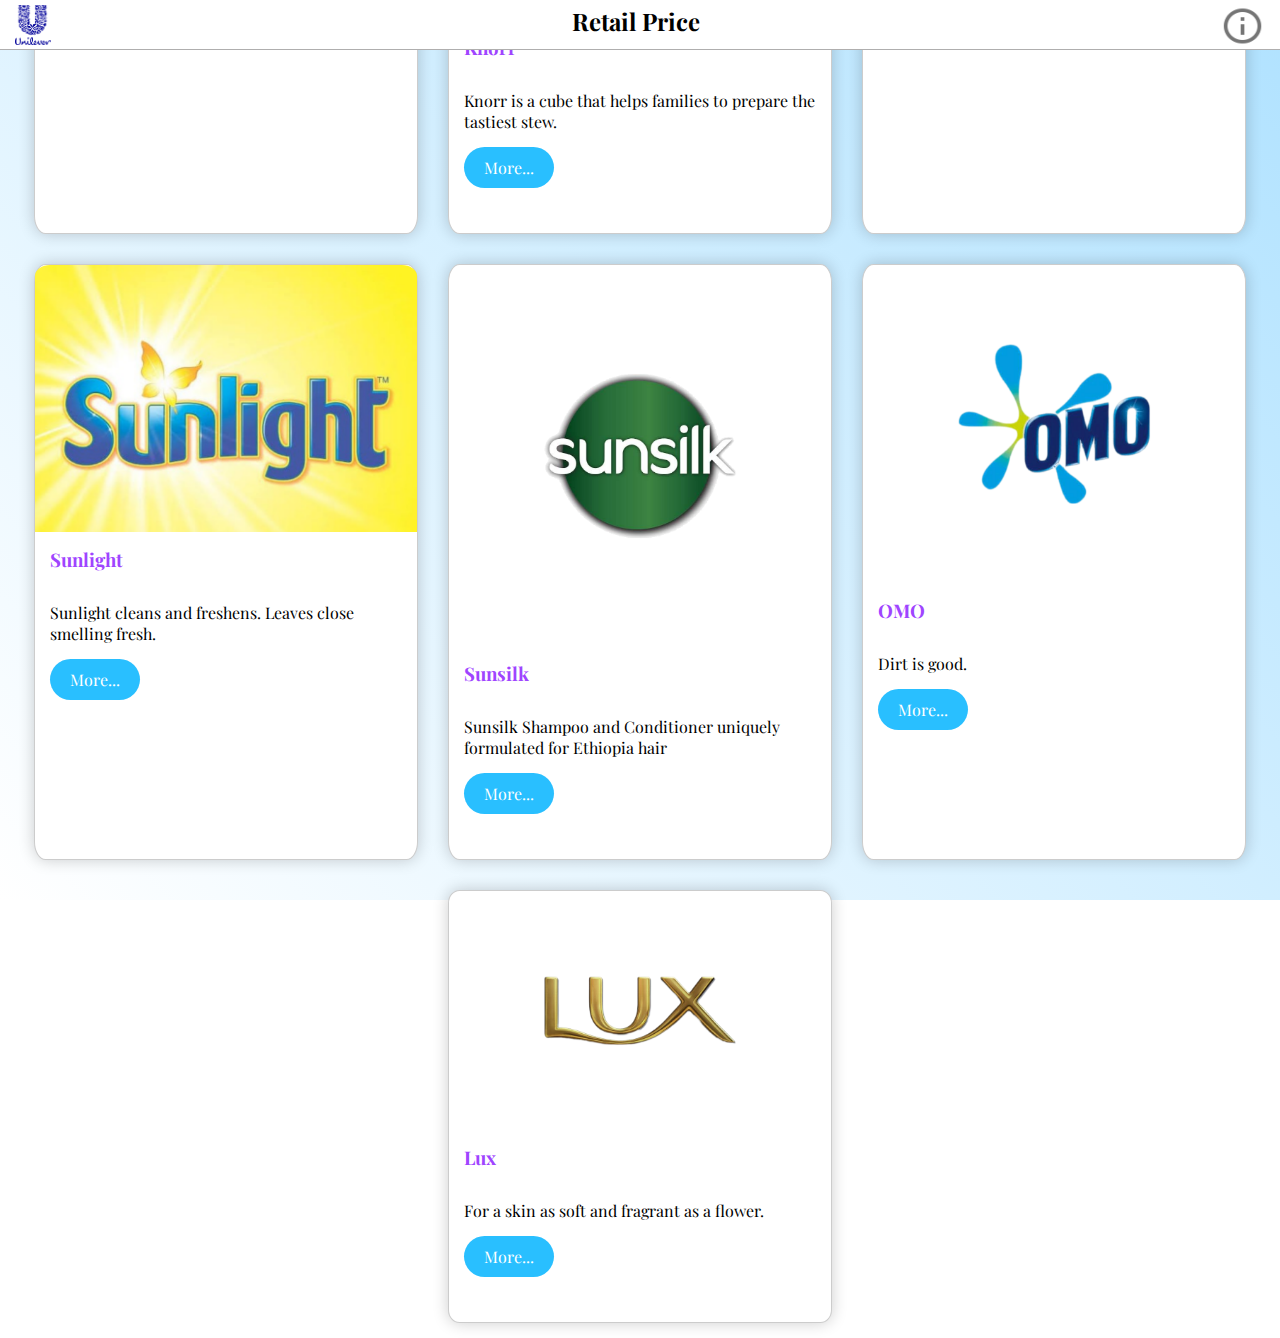
<file: index.html>
<!<!DOCTYPE HTML>
    <html>
    <head>
        <meta charset="utf-8">
    <meta name="viewport" content="width=device-width, initial-scale=1">
    <title>Beki</title>
    <link rel="stylesheet" href="styles.css">
     
    </head>
    <body>
        
        
            
            <div class="header">
                <div class="head_item" >
                    <a href="Unilever">
                        <img class="unilever_img"src="unilever.png"/>
                     </a>
                </div>
                <div class="head_item"><h2 class="head_title">Retail Price</h2> </div>
                <div class="head_item" >
                    <a href="Info">
                        <img class="info_img"src="info.png"/>
                     </a>
                </div>
            </div>
            
            
            <div class="row">
                
                <div class="card">
                    <img src="Lifebuoy.png" class="img-size"alt="" />
                    <div class="card-header">
                        <h3> Lifebuoy</h3>
                    </div>
                    <div class="card-body">
                        <p>
                            Lifebuoy is an antibacterial soap that offers protection from 10 infection causing germs.
                        </p>
                        <a href="Lifebuoy" class="more-btn">More...</a>
                    </div>
                </div>
                
                <div class="card">
                    <img src="knorr.png" class="img-size"alt="" />
                    <div class="card-header">
                        <h3> Knorr</h3>
                    </div>
                    <div class="card-body">
                        <p>
                            Knorr is a cube that helps families to prepare the tastiest stew.
                        </p>
                        <a href="Knorr" class="more-btn">More...</a>
                    </div>
                </div>
                
                <div class="card">
                    <img src="signal.png" class="img-size-signal"alt="" />
                    <div class="card-header">
                        <h3> Signal</h3>
                    </div>
                    <div class="card-body">
                        <p>
                            Signal for a healthy smile.
                        </p>
                        <a href="Signal" class="more-btn">More...</a>
                    </div>
                </div>
                
                <div class="card">
                    <img src="sunlight.png" class="img-size"alt="" />
                    <div class="card-header">
                        <h3> Sunlight</h3>
                    </div>
                    <div class="card-body">
                        <p>
                            Sunlight cleans and freshens. Leaves close smelling fresh.
                        </p>
                        <a href="Sunlight" class="more-btn">More...</a>
                    </div>
                </div>
                
                <div class="card">
                    <img src="sunsilk.png" class="img-size"alt="" />
                    <div class="card-header">
                        <h3> Sunsilk</h3>
                    </div>
                    <div class="card-body">
                        <p>
                            Sunsilk Shampoo and Conditioner uniquely formulated for Ethiopia hair
                        </p>
                        <a href="Sunsilk" class="more-btn">More...</a>
                    </div>
                </div>
                
                <div class="card">
                    <img src="omo.png" class="img-size"alt="" />
                    <div class="card-header">
                        <h3> OMO</h3>
                    </div>
                    <div class="card-body">
                        <p>
                            Dirt is good.
                        </p>
                        <a href="Omo" class="more-btn">More...</a>
                    </div>
                </div>
                <div class="card">
                    <img src="lux.png" class="img-size"alt="" />
                    <div class="card-header">
                        <h3> Lux</h3>
                    </div>
                    <div class="card-body">
                        <p>
                            For a skin as soft and fragrant as a flower.
                        </p>
                        <a href="Lux" class="more-btn">More...</a>
                    </div>
                </div>
                
<!--                <div class="card">
                    <img src="vim.png" class="img-size"alt="" />
                    <div class="card-header">
                        <h3> VIM</h3>
                    </div>
                    <div class="card-body">
                        <p>
                            VIM Scouring powder removes stubborn stains and leaves your surfaces a fresh clean lemon smell. also VIM multipurpose formula is designed to be used on sinks, baths,toilet bowls, ceramic tiles, cookers, pots, pans and other working surfaces.

                        </p>
                        <a href="Vim" class="more-btn">More...</a>
                    </div>
                </div> -->
                

            </div>
        
    </body>
    </html>
</file>
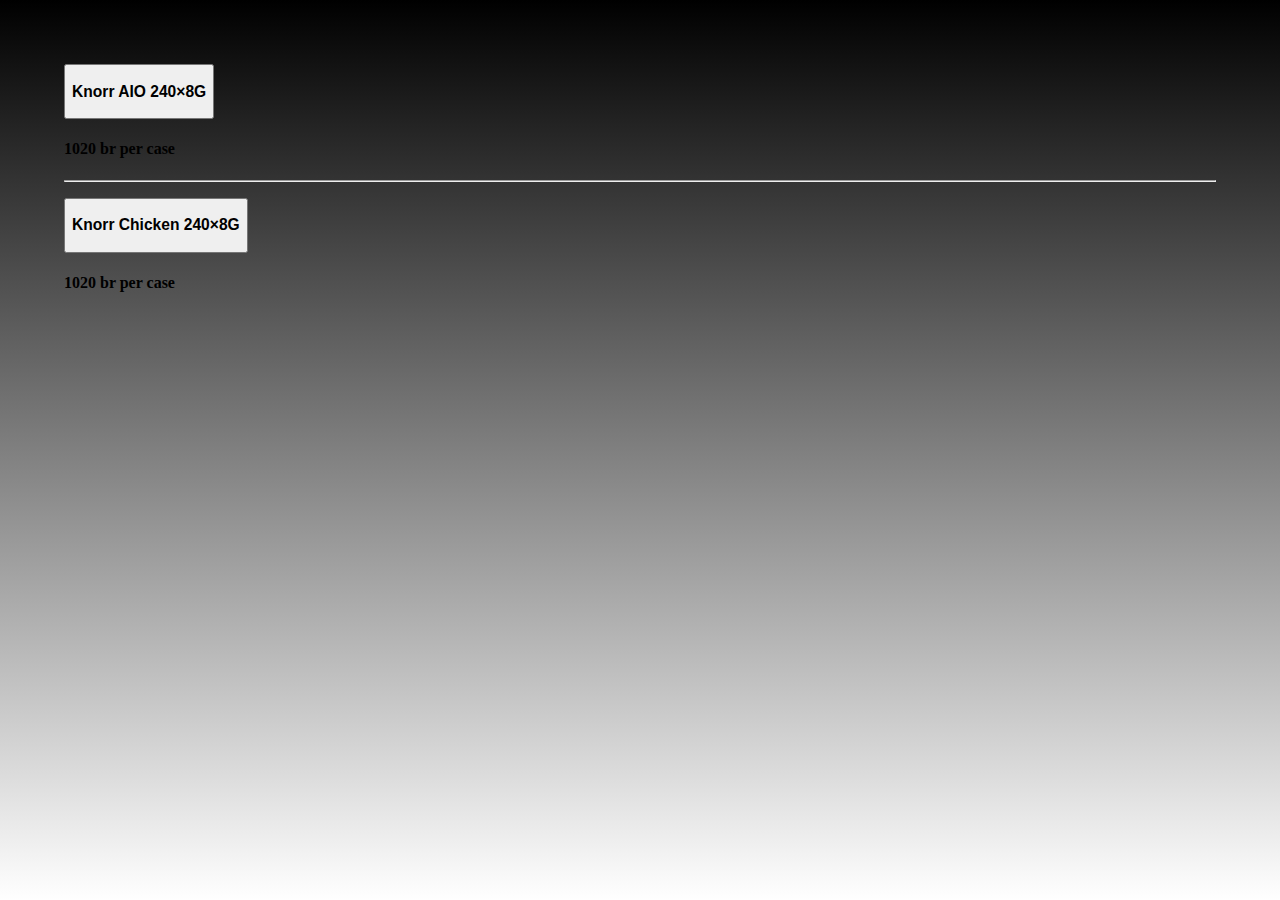
<file: Knorr/index.html>
<!DOCTYPE html>
<html>

<head>
  <meta charset="utf-8">
  <title>beki</title>
  <meta name="viewport" content="width=device-width, initial-scale=1">
  <link href="https://cdn.jsdelivr.net/npm/bootstrap@5.0.2/dist/css/bootstrap.min.css" rel="stylesheet" integrity="sha384-EVSTQN3/azprG1Anm3QDgpJLIm9Nao0Yz1ztcQTwFspd3yD65VohhpuuCOmLASjC" crossorigin="anonymous">
<style>
    
    body {
        margin: 5%;
        width: 100%
        height: 100%;
      background: linear-gradient(0deg,#fff,#000);
    background-attachment: fixed;
        
    }
</style>
  
</head>

<body >


<p>
 <button class="btn btn-outline-success" type="button" data-bs-toggle="collapse" data-bs-target="#knorraio" aria-expanded="false" aria-controls="collapseExample">
    <h3>Knorr AIO 240×8G</h3>
  </button>
</p>
<div class="collapse"id="knorraio">
  <div class="card card-body">
    <h4> 1020 br per case</h4>
  </div>
</div>
<hr>
<p>
 <button class="btn btn-outline-warning" type="button" data-bs-toggle="collapse" data-bs-target="#chicken" aria-expanded="false" aria-controls="collapseExample">
    <h3>Knorr Chicken 240×8G</h3>
  </button>
</p>
<div class="collapse"id="chicken">
  <div class="card card-body">
    <h4> 1020 br per case</h4>
  </div>
</div>




  
  

  
  
  
  

<script src="https://cdn.jsdelivr.net/npm/bootstrap@5.0.2/dist/js/bootstrap.bundle.min.js" integrity="sha384-MrcW6ZMFYlzcLA8Nl+NtUVF0sA7MsXsP1UyJoMp4YLEuNSfAP+JcXn/tWtIaxVXM" crossorigin="anonymous"></script>
</body>

</html>
</file>
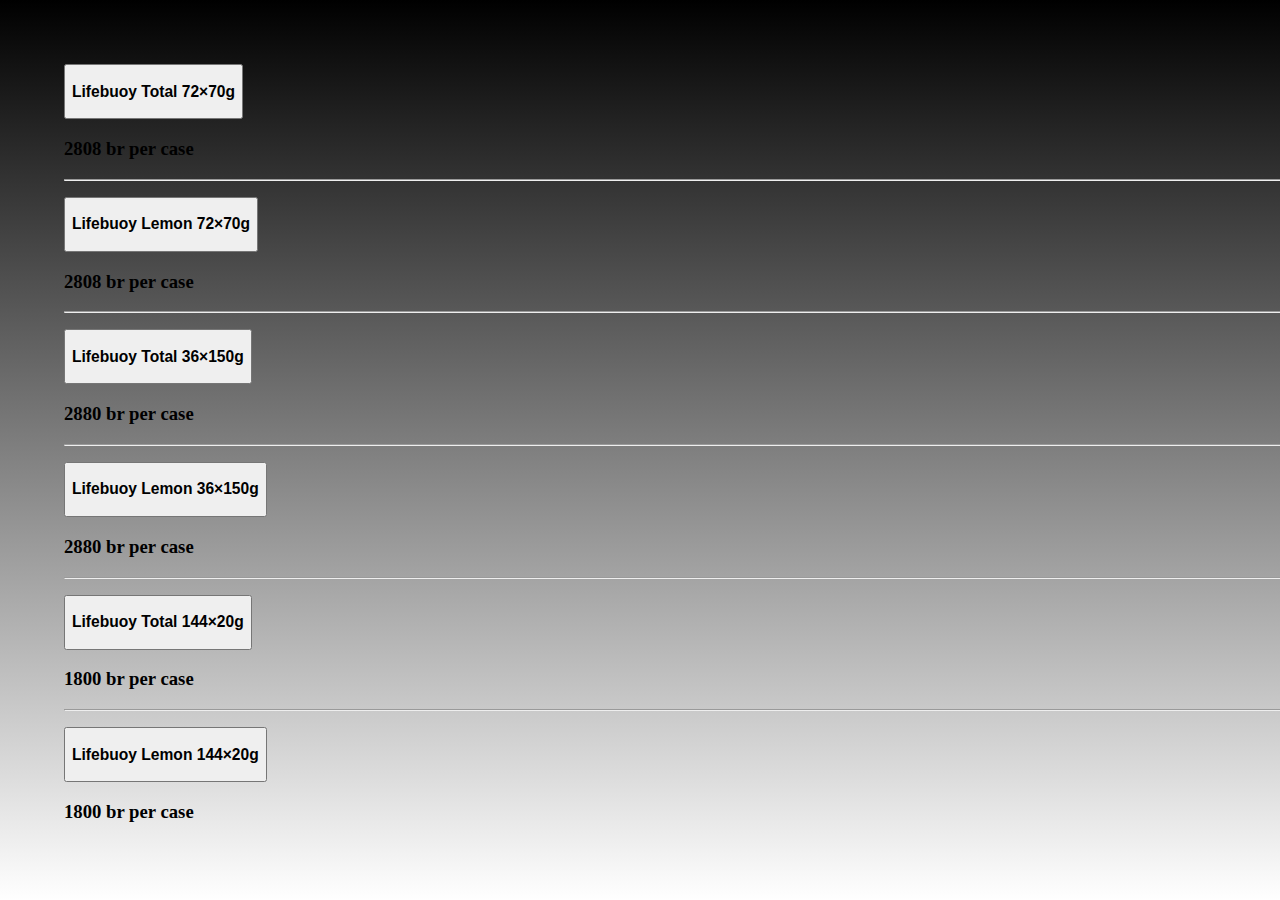
<file: Lifebuoy/index.html>
<!DOCTYPE html>
<html>
<head>
  <meta charset="utf-8">
  <title>beki</title>
  <meta name="viewport" content="width=device-width, initial-scale=1">
  <link href="https://cdn.jsdelivr.net/npm/bootstrap@5.0.2/dist/css/bootstrap.min.css" rel="stylesheet" integrity="sha384-EVSTQN3/azprG1Anm3QDgpJLIm9Nao0Yz1ztcQTwFspd3yD65VohhpuuCOmLASjC" crossorigin="anonymous">
</head>
<style>
    
    body {
        margin: 5%;
        width: 100%;
        height: 100%;
        background: linear-gradient(0deg,#fff,#000);
    background-attachment: fixed;
        
    }
</style>

<body >


<p>
 <button class="btn btn-outline-danger" type="button" data-bs-toggle="collapse" data-bs-target="#lbt70g" aria-expanded="false" aria-controls="collapseExample">
    <h3>Lifebuoy Total 72×70g</h3>
  </button>
</p>
<div class="collapse"id="lbt70g" >
  <div class="card card-body" >
    <h3>  2808 br per case</h3>
  </div>
</div>
<hr>
<p>
 <button class="btn btn-outline-warning" type="button" data-bs-toggle="collapse" data-bs-target="#lbl70g" aria-expanded="false" aria-controls="collapseExample">
    <h3>Lifebuoy Lemon 72×70g</h3>
  </button>
</p>
<div class="collapse"id="lbl70g">
  <div class="card card-body">
     <h3> 2808 br per case</h3>
  </div>
</div>
<hr>

<p>
 <button class="btn btn-outline-danger" type="button" data-bs-toggle="collapse" data-bs-target="#lbt150g" aria-expanded="false" aria-controls="collapseExample">
    <h3>Lifebuoy Total 36×150g</h3>
  </button>
</p>
<div class="collapse"id="lbt150g">
  <div class="card card-body">
     <h3>2880 br per case</h3>
  </div>
</div>

<hr>
<p>
 <button class="btn btn-outline-warning" type="button" data-bs-toggle="collapse" data-bs-target="#lbl150g" aria-expanded="false" aria-controls="collapseExample">
    <h3>Lifebuoy Lemon 36×150g</h3>
  </button>
</p>
<div class="collapse"id="lbl150g">
  <div class="card card-body">
     <h3>2880 br per case</h3>
  </div>
</div>


<hr>
<p>
 <button class="btn btn-outline-danger" type="button" data-bs-toggle="collapse" data-bs-target="#lbt20g" aria-expanded="false" aria-controls="collapseExample">
    <h3>Lifebuoy Total 144×20g</h3>
  </button>
</p>
<div class="collapse"id="lbt20g">
  <div class="card card-body">
     <h3> 1800 br per case</h3>
  </div>
</div>




<hr>
<p>
 <button class="btn btn-outline-danger" type="button" data-bs-toggle="collapse" data-bs-target="#lbl20g" aria-expanded="false" aria-controls="collapseExample">
    <h3>Lifebuoy Lemon 144×20g</h3>
  </button>
</p>
<div class="collapse"id="lbl20g">
  <div class="card card-body">
     <h3> 1800 br per case</h3>
  </div>
</div>

  
  

<script src="https://cdn.jsdelivr.net/npm/bootstrap@5.0.2/dist/js/bootstrap.bundle.min.js" integrity="sha384-MrcW6ZMFYlzcLA8Nl+NtUVF0sA7MsXsP1UyJoMp4YLEuNSfAP+JcXn/tWtIaxVXM" crossorigin="anonymous"></script>
</body>

</html>
</file>
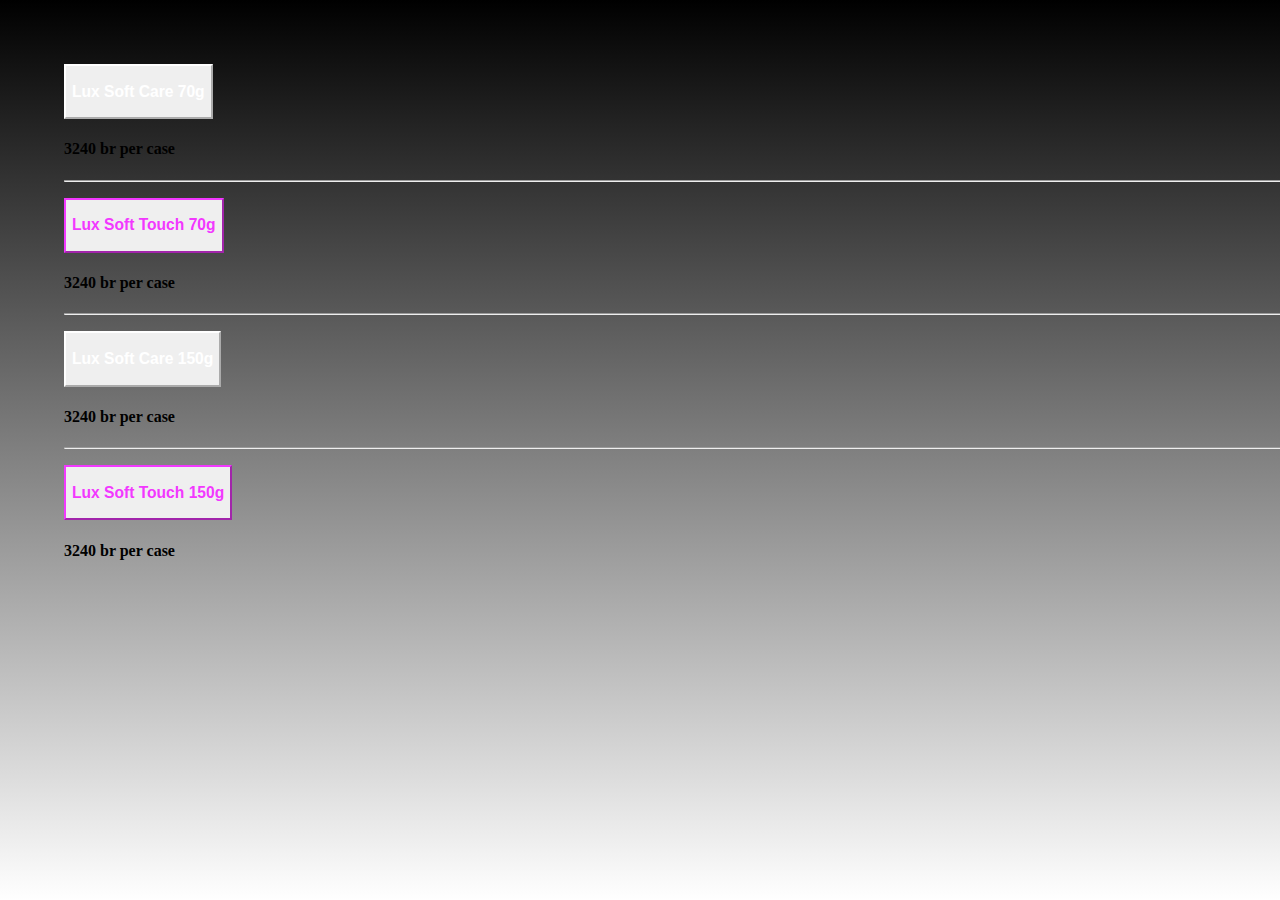
<file: Lux/index.html>
<!DOCTYPE html>
<html>

<head>
  <meta charset="utf-8">
  <title>beki</title>
  <meta name="viewport" content="width=device-width, initial-scale=1">
  <link href="https://cdn.jsdelivr.net/npm/bootstrap@5.0.2/dist/css/bootstrap.min.css" rel="stylesheet" integrity="sha384-EVSTQN3/azprG1Anm3QDgpJLIm9Nao0Yz1ztcQTwFspd3yD65VohhpuuCOmLASjC" crossorigin="anonymous">
  <style>
    
    body {
        margin: 5%;
        width: 100%;
        height: 100%;
        background: linear-gradient(0deg,#fff,#000);
    background-attachment: fixed;
        
    }
    btn{
  border: 2px solid black;
  background-color: white;
  color: black;
  cursor: pointer;
}
.white {
  border-color: #fff;
  color: #fff;
}

.white:hover {
  background: #fff;
  color: #000 ;
}
        
        
.pink {
  border-color: #f238ff;
  color: #f238ff;
}

.pink:hover {
  background: #f238ff;
  color: white;
}
</style>

</head>

<body>


<p>
 <button class="btn white" type="button" data-bs-toggle="collapse" data-bs-target="#sc70g" aria-expanded="false" aria-controls="collapseExample">
    <h3>Lux Soft Care 70g</h3>
  </button>
</p>
<div class="collapse"id="sc70g">
  <div class="card card-body">
   <h4> 3240 br per case </h4>
  </div>
</div>
<hr>
<p>
 <button class="btn pink" type="button" data-bs-toggle="collapse" data-bs-target="#st70g" aria-expanded="false" aria-controls="collapseExample">
    <h3>Lux Soft Touch 70g</h3>
  </button>
</p>
<div class="collapse"id="st70g">
  <div class="card card-body">
   <h4> 3240 br per case </h4>
  </div>
</div>

<hr>
<p>
 <button class="btn white" type="button" data-bs-toggle="collapse" data-bs-target="#sc150g" aria-expanded="false" aria-controls="collapseExample">
    <h3>Lux Soft Care 150g</h3>
  </button>
</p>
<div class="collapse"id="sc150g">
  <div class="card card-body">
   <h4> 3240 br per case </h4>
  </div>
</div>

<hr>
<p>
 <button class="btn pink" type="button" data-bs-toggle="collapse" data-bs-target="#st150g" aria-expanded="false" aria-controls="collapseExample">
    <h3>Lux Soft Touch 150g</h3>
  </button>
</p>
<div class="collapse"id="st150g">
  <div class="card card-body">
    <h4>3240 br per case</h4>
  </div>
</div>

  
  

  
  
  
  

<script src="https://cdn.jsdelivr.net/npm/bootstrap@5.0.2/dist/js/bootstrap.bundle.min.js" integrity="sha384-MrcW6ZMFYlzcLA8Nl+NtUVF0sA7MsXsP1UyJoMp4YLEuNSfAP+JcXn/tWtIaxVXM" crossorigin="anonymous"></script>
</body>

</html>
</file>
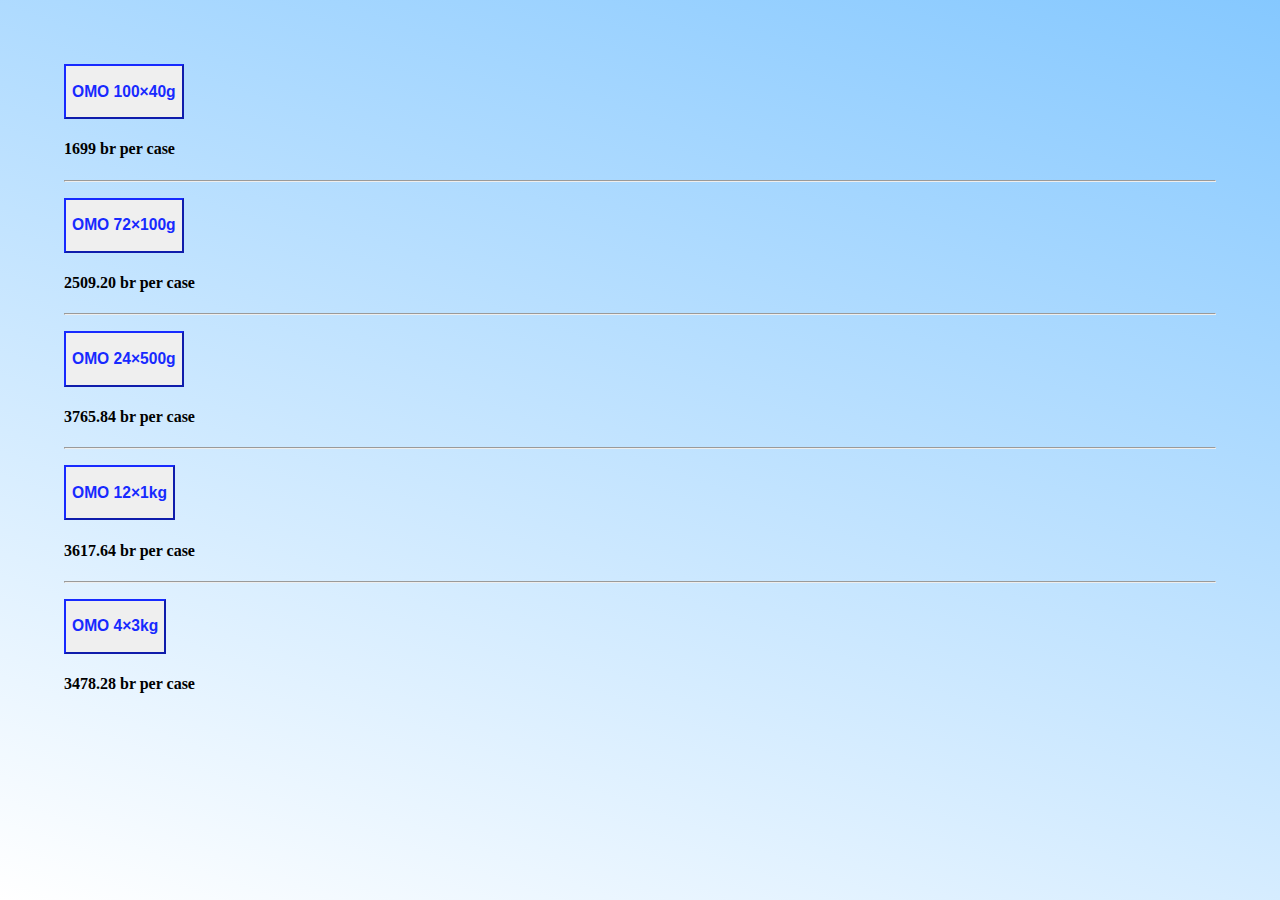
<file: Omo/index.html>
<!DOCTYPE html>
<html>

<head>
  <meta charset="utf-8">
  <title>beki</title>
  <meta name="viewport" content="width=device-width, initial-scale=1">
  <link href="https://cdn.jsdelivr.net/npm/bootstrap@5.0.2/dist/css/bootstrap.min.css" rel="stylesheet" integrity="sha384-EVSTQN3/azprG1Anm3QDgpJLIm9Nao0Yz1ztcQTwFspd3yD65VohhpuuCOmLASjC" crossorigin="anonymous">
  <style>
      body {
        margin: 5%;
        height: 100%;
        background: linear-gradient(20deg,#fff,#85c8ff);
    background-attachment: fixed;
    }
    btn{
  border: 2px solid black;
  background-color: white;
  color: black;
  cursor: pointer;
}
        
        
.blue {
  border-color: #172aff;
  color: #172aff;
}

.blue:hover {
  background: #172aff;
  color: white;
}
  </style>
</head>

<body>

<p>
 <button class="btn blue" type="button" data-bs-toggle="collapse" data-bs-target="#omo40g" aria-expanded="false" aria-controls="collapseExample">
     <h3> OMO 100×40g </h3>
  </button>
</p>
<div class="collapse"id="omo40g">
  <div class="card card-body">
   <h4>  1699 br per case</h4>
  </div>
</div>
<hr>
<!-- <p>
 <button class="btn blue" type="button" data-bs-toggle="collapse" data-bs-target="#omo50g" aria-expanded="false" aria-controls="collapseExample">
     <h3> OMO 100×50g </h3>
  </button>
</p>
<div class="collapse"id="omo50g">
  <div class="card card-body">
   <h4>  1274.20 br per case</h4>
  </div>
</div>
<hr> -->
<!--
<p>
 <button class="btn blue" type="button" data-bs-toggle="collapse" data-bs-target="#omo80g" aria-expanded="false" aria-controls="collapseExample">
     <h3> OMO 72×70g </h3>
  </button>
</p>
<div class="collapse"id="omo80g">
  <div class="card card-body">
     <h4>  1294.99 br per case</h4>
  </div>
</div>

<hr>  -->
<p>
 <button class="btn blue" type="button" data-bs-toggle="collapse" data-bs-target="#omo100g" aria-expanded="false" aria-controls="collapseExample">
     <h3> OMO 72×100g </h3>
  </button>
</p>
<div class="collapse"id="omo100g">
  <div class="card card-body">
    <h4> 2509.20 br per case</h4>
  </div>
</div>

<hr>
 <!-- <p>
 <button class="btn blue" type="button" data-bs-toggle="collapse" data-bs-target="#omo160g" aria-expanded="false" aria-controls="collapseExample">
     <h3> OMO 48×160g </h3>
  </button>
</p>
<div class="collapse"id="omo160g">
  <div class="card card-body">
     <h4> 2039.09 br per case</h4>
  </div>
</div>
<hr>
   -->
<p>
 <button class="btn blue" type="button" data-bs-toggle="collapse" data-bs-target="#omo500g" aria-expanded="false" aria-controls="collapseExample">
     <h3> OMO 24×500g </h3>
  </button>
</p>
<div class="collapse"id="omo500g">
  <div class="card card-body">
     <h4> 3765.84 br per case</h4>
  </div>
</div>

<hr>
<p>
 <button class="btn blue" type="button" data-bs-toggle="collapse" data-bs-target="#omo1kg" aria-expanded="false" aria-controls="collapseExample">
     <h3> OMO 12×1kg </h3>
  </button>
</p>
<div class="collapse"id="omo1kg">
  <div class="card card-body">
     <h4> 3617.64 br per case</h4>
  </div>
</div>
  
<hr>
<p>
 <button class="btn blue" type="button" data-bs-toggle="collapse" data-bs-target="#omo3kg" aria-expanded="false" aria-controls="collapseExample">
     <h3> OMO 4×3kg </h3>
  </button>
</p>
<div class="collapse"id="omo3kg">
  <div class="card card-body">
    <h4> 3478.28 br per case</h4>
  </div>
</div>
  
  
  
  

<script src="https://cdn.jsdelivr.net/npm/bootstrap@5.0.2/dist/js/bootstrap.bundle.min.js" integrity="sha384-MrcW6ZMFYlzcLA8Nl+NtUVF0sA7MsXsP1UyJoMp4YLEuNSfAP+JcXn/tWtIaxVXM" crossorigin="anonymous"></script>
</body>

</html>
</file>
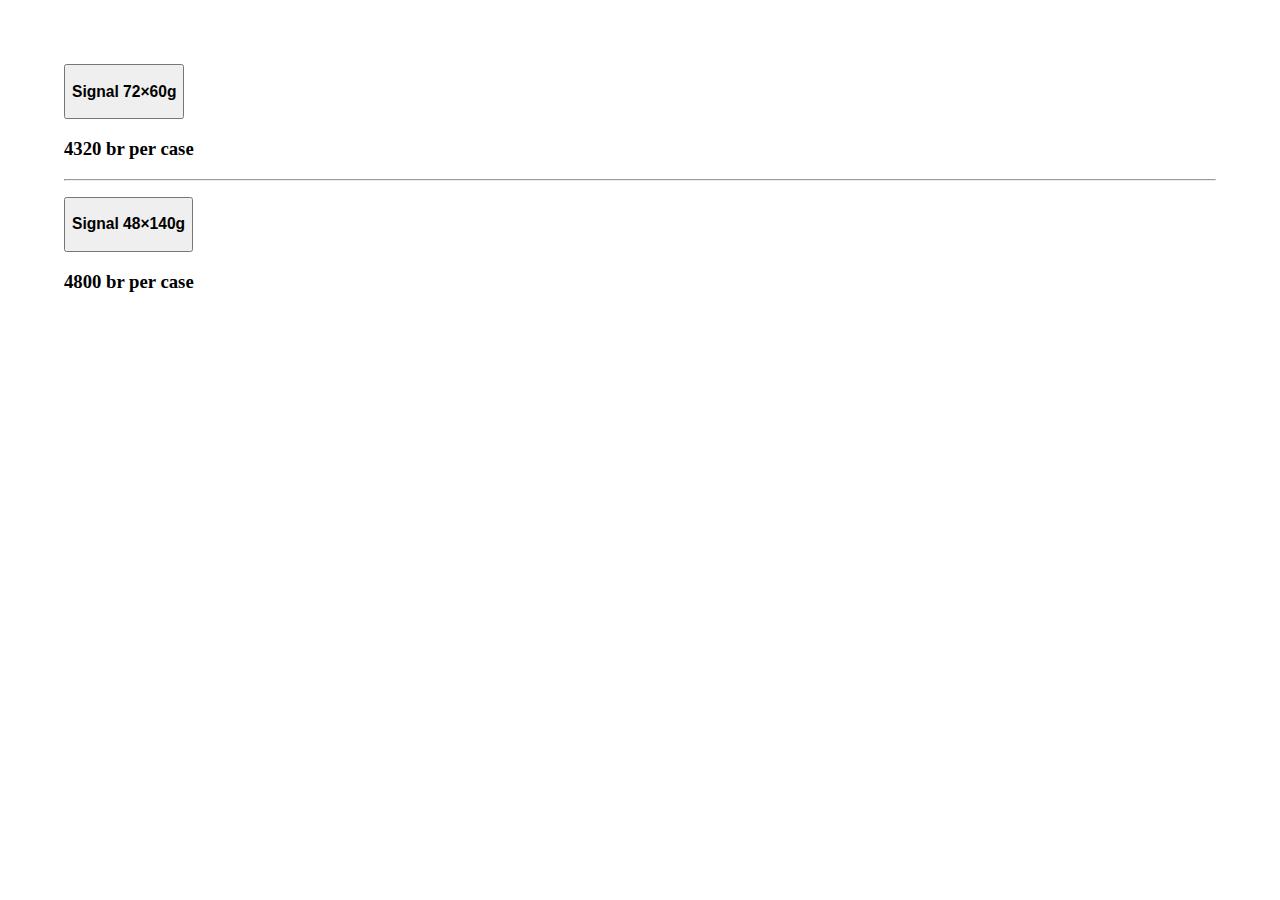
<file: Signal/index.html>
<!DOCTYPE html>
<html>

<head>
  <meta charset="utf-8">
  <title>beki</title>
  <meta name="viewport" content="width=device-width, initial-scale=1">
  <link href="https://cdn.jsdelivr.net/npm/bootstrap@5.0.2/dist/css/bootstrap.min.css" rel="stylesheet" integrity="sha384-EVSTQN3/azprG1Anm3QDgpJLIm9Nao0Yz1ztcQTwFspd3yD65VohhpuuCOmLASjC" crossorigin="anonymous">
    <style>
      body {
        margin: 5%;
        height: 100%;
        
    }
    </style>
</head>

<body>


<!-- <p>
 <button class="btn btn-outline-primary" type="button" data-bs-toggle="collapse" data-bs-target="#sig30g" aria-expanded="false" aria-controls="collapseExample">
    <h3> Signal 144×30g </h3>
  </button>
</p>
<div class="collapse"id="sig30g">
  <div class="card card-body">
    <h3> 2,440.94 br per case </h3>
  </div>
</div>
<hr>
<p> -->
 <button class="btn btn-outline-primary" type="button" data-bs-toggle="collapse" data-bs-target="#sig60g" aria-expanded="false" aria-controls="collapseExample">
    <h3> Signal 72×60g </h3>
  </button>
</p>
<div class="collapse"id="sig60g">
  <div class="card card-body">
<h3> 4320 br per case</h3>
  </div>
</div>
<hr>

<p>
 <button class="btn btn-outline-primary" type="button" data-bs-toggle="collapse" data-bs-target="#sig140g" aria-expanded="false" aria-controls="collapseExample">
    <h3> Signal 48×140g </h3>
  </button>
</p>
<div class="collapse"id="sig140g">
  <div class="card card-body">
   <h3> 4800 br per case </h3>
  </div>
</div>
  
  
  

<script src="https://cdn.jsdelivr.net/npm/bootstrap@5.0.2/dist/js/bootstrap.bundle.min.js" integrity="sha384-MrcW6ZMFYlzcLA8Nl+NtUVF0sA7MsXsP1UyJoMp4YLEuNSfAP+JcXn/tWtIaxVXM" crossorigin="anonymous"></script>
</body>

</html>
</file>
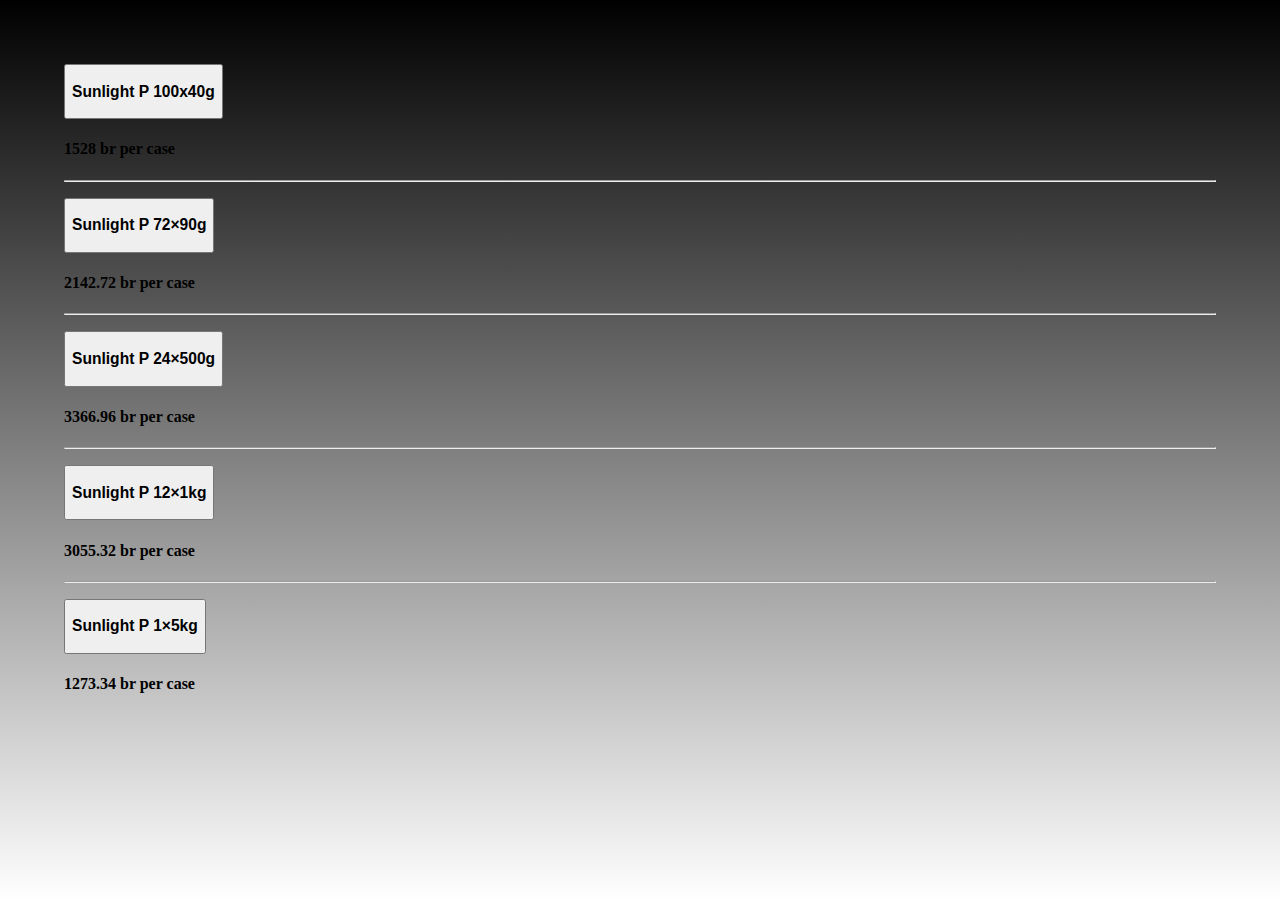
<file: Sunlight/index.html>
<!DOCTYPE html>
<html>

<head>
  <meta charset="utf-8">
  <title>beki</title>
  <meta name="viewport" content="width=device-width, initial-scale=1">
  <link href="https://cdn.jsdelivr.net/npm/bootstrap@5.0.2/dist/css/bootstrap.min.css" rel="stylesheet" integrity="sha384-EVSTQN3/azprG1Anm3QDgpJLIm9Nao0Yz1ztcQTwFspd3yD65VohhpuuCOmLASjC" crossorigin="anonymous">
  <style>
      body {
        margin: 5%;
        height: 100%;
        background: linear-gradient(0deg,#fff,#000);
    background-attachment: fixed;
    }
    </style>
</head>

<body>

 <!-- <button class="btn btn-outline-warning" type="button" data-bs-toggle="collapse" data-bs-target="#sun50g" aria-expanded="false" aria-controls="collapseExample">
    <h3> Sunlight P 120×40g </h3>
  </button>
</p>
<div class="collapse"id="sun50g">
  <div class="card card-body">
  <h4>  1222.8 br per case</h4>
  </div>
</div>
<hr> -->

<p>
 <button class="btn btn-outline-warning" type="button" data-bs-toggle="collapse" data-bs-target="#sun100x40g" aria-expanded="false" aria-controls="collapseExample">
    <h3> Sunlight P 100x40g </h3>
  </button>
</p>
<div class="collapse"id="sun100x40g">
  <div class="card card-body">
  <h4>  1528 br per case</h4>
  </div>
</div>
<hr>
  
 <p>
 <button class="btn btn-outline-warning" type="button" data-bs-toggle="collapse" data-bs-target="#sun90g" aria-expanded="false" aria-controls="collapseExample">
    <h3> Sunlight P 72×90g </h3>
  </button>
</p>
<div class="collapse"id="sun90g">
  <div class="card card-body">
  <h4>  2142.72 br per case</h4>
  </div>
</div>
<hr>
  
<!-- <p>
 <button class="btn btn-outline-warning" type="button" data-bs-toggle="collapse" data-bs-target="#sun160g" aria-expanded="false" aria-controls="collapseExample">
    <h3> Sunlight P 48×160g </h3>
  </button>
</p>
<div class="collapse"id="sun160g">
  <div class="card card-body">
    <h4> 1631.16 br per case</h4>
  </div>
</div>
<hr>
<p>    -->
  
<!-- <p>
 <button class="btn btn-outline-warning" type="button" data-bs-toggle="collapse" data-bs-target="#sunbar175g" aria-expanded="false" aria-controls="collapseExample">
    <h3> Sunlight bar 50×200g </h3>
  </button>
</p>
<div class="collapse"id="sunbar175g">
  <div class="card card-body">
  <h4>  2025.15 br per case</h4>
  </div>
</div>

<hr>   -->
<p>
 <button class="btn btn-outline-warning" type="button" data-bs-toggle="collapse" data-bs-target="#sun500g" aria-expanded="false" aria-controls="collapseExample">
    <h3> Sunlight P 24×500g </h3>
  </button>
</p>
<div class="collapse"id="sun500g">
  <div class="card card-body">
   <h4> 3366.96 br per case</h4>
  </div>
</div>
  
<hr>
<p>
<!-- <button class="btn btn-outline-warning" type="button" data-bs-toggle="collapse" data-bs-target="#sun950g" aria-expanded="false" aria-controls="collapseExample">
    <h3> Sunlight P 12×950g </h3>
  </button>
</p>
<div class="collapse"id="sun950g">
  <div class="card card-body">
   <h4> 1833.19 br per case</h4>
  </div>
</div>
<hr>  
 
 <p> -->
 <button class="btn btn-outline-warning" type="button" data-bs-toggle="collapse" data-bs-target="#sun1kg" aria-expanded="false" aria-controls="collapseExample">
    <h3> Sunlight P 12×1kg </h3>
  </button>
</p>
<div class="collapse"id="sun1kg">
  <div class="card card-body">
    <h4> 3055.32 br per case</h4>
  </div>
</div>
<hr>
<p> 
  
<p>
 <button class="btn btn-outline-warning" type="button" data-bs-toggle="collapse" data-bs-target="#sun5kg" aria-expanded="false" aria-controls="collapseExample">
    <h3> Sunlight P 1×5kg </h3>
  </button>
</p>
<div class="collapse"id="sun5kg">
  <div class="card card-body">
   <h4> 1273.34 br per case</h4>
  </div>
</div>
  

  
  

<script src="https://cdn.jsdelivr.net/npm/bootstrap@5.0.2/dist/js/bootstrap.bundle.min.js" integrity="sha384-MrcW6ZMFYlzcLA8Nl+NtUVF0sA7MsXsP1UyJoMp4YLEuNSfAP+JcXn/tWtIaxVXM" crossorigin="anonymous"></script>
</body>

</html>
</file>
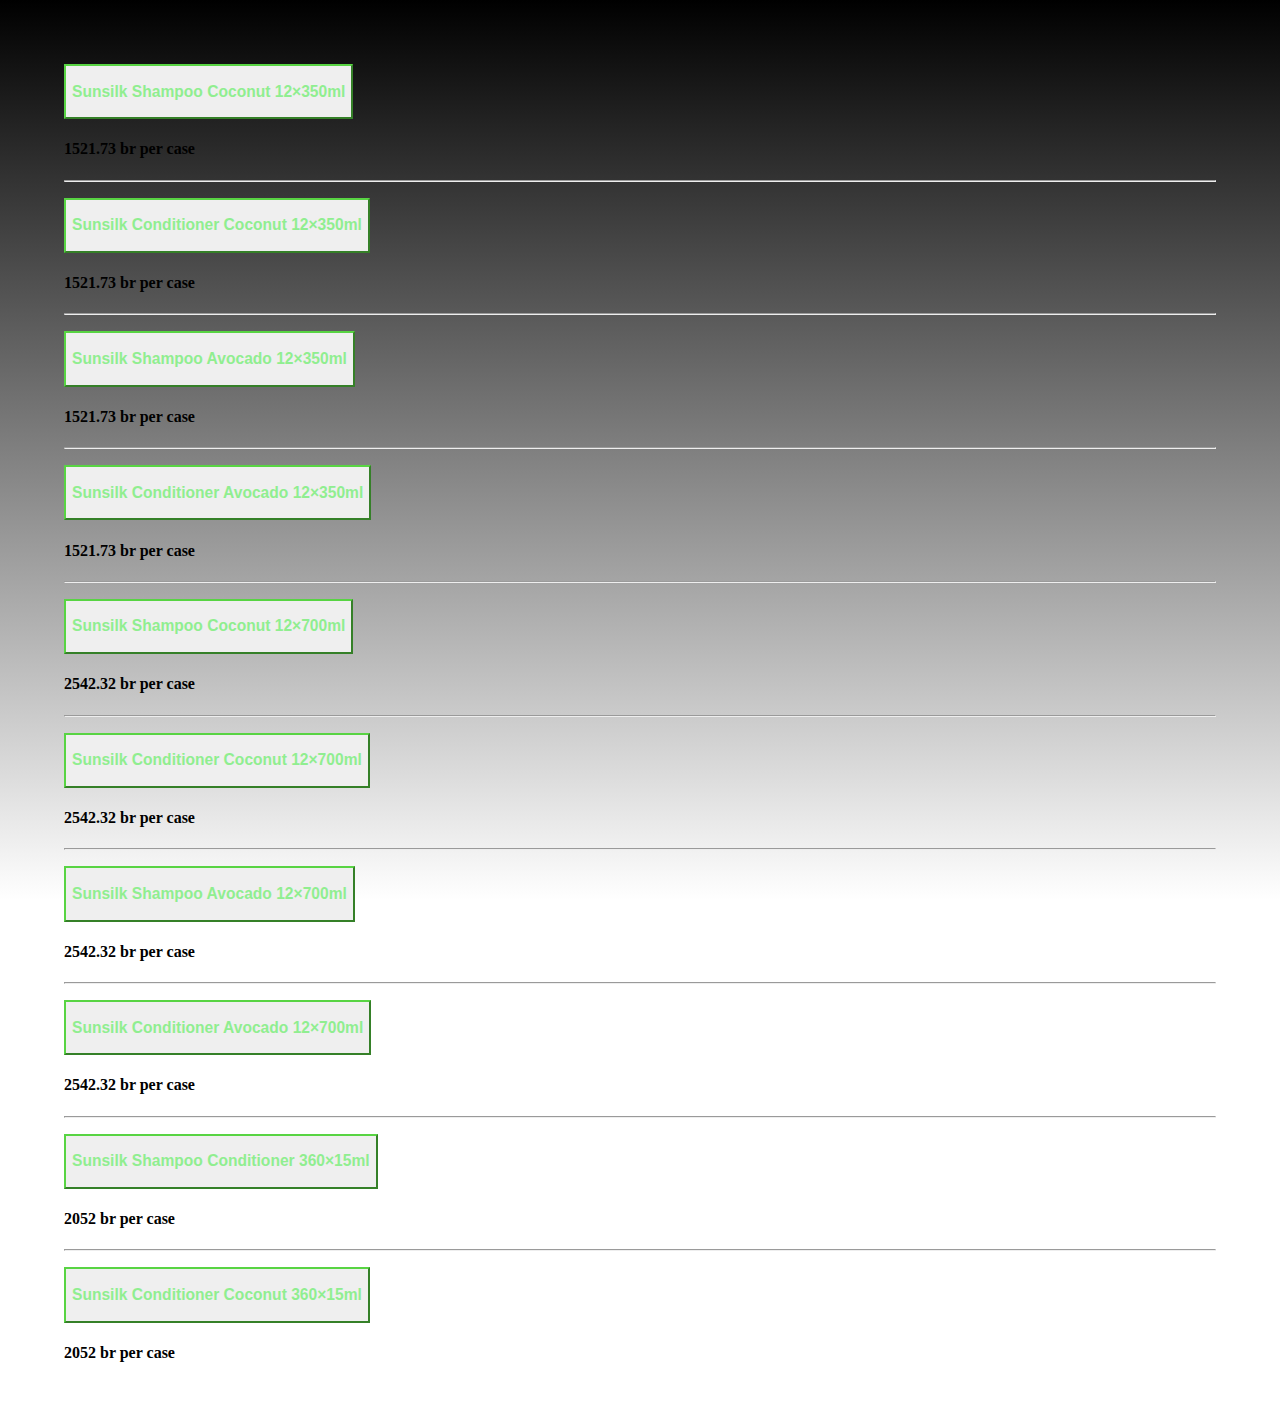
<file: Sunsilk/index.html>
<!DOCTYPE html>
<html>

<head>
  <meta charset="utf-8">
  <title>beki</title>
  <meta name="viewport" content="width=device-width, initial-scale=1">
  <link href="https://cdn.jsdelivr.net/npm/bootstrap@5.0.2/dist/css/bootstrap.min.css" rel="stylesheet" integrity="sha384-EVSTQN3/azprG1Anm3QDgpJLIm9Nao0Yz1ztcQTwFspd3yD65VohhpuuCOmLASjC" crossorigin="anonymous">
</head>
<style>
    
    body {
        margin: 5%;
        width: 100%
        height: 100%;
        background: linear-gradient(0deg,#fff,#000);

    background-attachment: fixed;
    }
    btn{
  border: 2px solid black;
  background-color: white;
  color: black;
  cursor: pointer;
}
        
        
.lightgreen {
  border-color: #58D443;
  color: LightGreen;
}

.lightgreen:hover {
  background: #58D443;
  color: white;
}

        
    }
</style>
<body>



<p>
 <button class="btn lightgreen" type="button" data-bs-toggle="collapse" data-bs-target="#shcoc350ml" aria-expanded="false" aria-controls="collapseExample">
    <h3>Sunsilk Shampoo Coconut 12×350ml</h3>
  </button>
</p>
<div class="collapse"id="shcoc350ml">
  <div class="card card-body">
    <h4>1521.73 br per case</h4>
  </div>
</div>
<hr>

<p>
 <button class="btn lightgreen" type="button" data-bs-toggle="collapse" data-bs-target="#concoc350ml" aria-expanded="false" aria-controls="collapseExample">
    <h3>Sunsilk Conditioner Coconut 12×350ml </h3>
  </button>
</p>
<div class="collapse"id="concoc350ml">
  <div class="card card-body">
   <h4> 1521.73 br per case</h4>
  </div>
</div>
<hr>

<p>
 <button class="btn lightgreen" type="button" data-bs-toggle="collapse" data-bs-target="#shav350ml" aria-expanded="false" aria-controls="collapseExample">
    <h3>Sunsilk Shampoo Avocado 12×350ml</h3>
  </button>
</p>
<div class="collapse"id="shav350ml">
  <div class="card card-body">
   <h4> 1521.73 br per case</h4>
  </div>
</div>
<hr>

<p>
 <button class="btn lightgreen" type="button" data-bs-toggle="collapse" data-bs-target="#conav350ml" aria-expanded="false" aria-controls="collapseExample">
    <h3>Sunsilk Conditioner Avocado 12×350ml</h3>
  </button>
</p>
<div class="collapse"id="conav350ml">
  <div class="card card-body">
  <h4>  1521.73 br per case</h4>
  </div>
</div>

<hr>
<p>
 <button class="btn lightgreen" type="button" data-bs-toggle="collapse" data-bs-target="#shcoc700ml" aria-expanded="false" aria-controls="collapseExample">
    <h3>Sunsilk Shampoo Coconut 12×700ml</h3>
  </button>
</p>
<div class="collapse"id="shcoc700ml">
  <div class="card card-body">
   <h4> 2542.32 br per case</h4>
  </div>
</div>

<hr>

<p>
 <button class="btn lightgreen" type="button" data-bs-toggle="collapse" data-bs-target="#concoc700ml" aria-expanded="false" aria-controls="collapseExample">
    <h3>Sunsilk Conditioner Coconut 12×700ml</h3>
  </button>
</p>
<div class="collapse"id="concoc700ml">
  <div class="card card-body">
    <h4>2542.32 br per case</h4>
  </div>
</div>

<hr>
<p>
 <button class="btn lightgreen" type="button" data-bs-toggle="collapse" data-bs-target="#shav700ml" aria-expanded="false" aria-controls="collapseExample">
    <h3> Sunsilk Shampoo Avocado 12×700ml</h3>
  </button>
</p>
<div class="collapse"id="shav700ml">
  <div class="card card-body">
   <h4> 2542.32 br per case</h4>
  </div>
</div>

<hr>
<p>
 <button class="btn lightgreen" type="button" data-bs-toggle="collapse" data-bs-target="#conav700ml" aria-expanded="false" aria-controls="collapseExample">
    <h3>Sunsilk Conditioner Avocado 12×700ml</h3>
  </button>
</p>
<div class="collapse"id="conav700ml">
  <div class="card card-body">
   <h4> 2542.32 br per case</h4>
  </div>
</div>

<hr>
<p>
 <button class="btn lightgreen" type="button" data-bs-toggle="collapse" data-bs-target="#shcoc15ml" aria-expanded="false" aria-controls="collapseExample">
    <h3>Sunsilk Shampoo Conditioner 360×15ml</h3>
  </button>
</p>
<div class="collapse"id="shcoc15ml">
  <div class="card card-body">
    <h4>2052 br per case</h4>
  </div>
</div>

<hr>
<p>
 <button class="btn lightgreen" type="button" data-bs-toggle="collapse" data-bs-target="#concoc15ml" aria-expanded="false" aria-controls="collapseExample">
    <h3>Sunsilk Conditioner Coconut 360×15ml</h3>
  </button>
</p>
<div class="collapse"id="concoc15ml">
  <div class="card card-body">
    <h4>2052 br per case</h4>
  </div>
</div>



  

  
  
  
  

<script src="https://cdn.jsdelivr.net/npm/bootstrap@5.0.2/dist/js/bootstrap.bundle.min.js" integrity="sha384-MrcW6ZMFYlzcLA8Nl+NtUVF0sA7MsXsP1UyJoMp4YLEuNSfAP+JcXn/tWtIaxVXM" crossorigin="anonymous"></script>
</body>

</html>
</file>
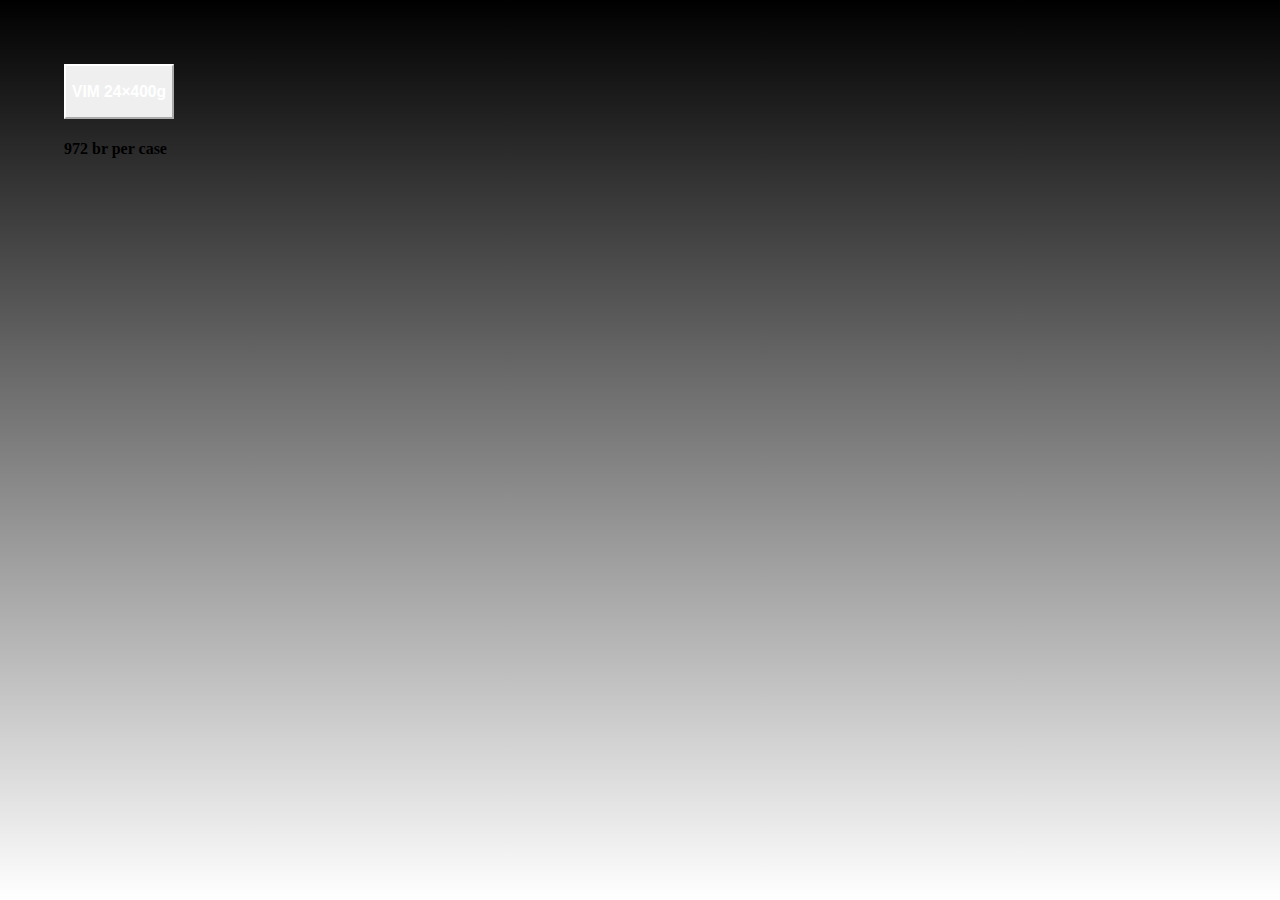
<file: Vim/index.html>
<!DOCTYPE html>
<html>

<head>
  <meta charset="utf-8">
  <title>beki</title>
  <meta name="viewport" content="width=device-width, initial-scale=1">
  <link href="https://cdn.jsdelivr.net/npm/bootstrap@5.0.2/dist/css/bootstrap.min.css" rel="stylesheet" integrity="sha384-EVSTQN3/azprG1Anm3QDgpJLIm9Nao0Yz1ztcQTwFspd3yD65VohhpuuCOmLASjC" crossorigin="anonymous">
   <style>
      body {
        margin: 5%;
        height: 100%;
        background: linear-gradient(0deg,#fff,#000);
    background-attachment: fixed;
        
    }
btn{
  border: 2px solid white;
  background-color: white;
  color: white;
  cursor: pointer;
  width: auto;
}
.white {
  border-color: #fff;
  color: #fff;
}

.white:hover {
  background: #fff;
  color: #000 ;
}
    </style>
</head>

<body>


<p>
 <button class="btn white" type="button" data-bs-toggle="collapse" data-bs-target="#vim400g" aria-expanded="false" aria-controls="collapseExample">
    <h3>VIM 24×400g</h3>
  </button>
</p>
<div class="collapse"id="vim400g">
  <div class="card card-body">
    <h4> 972 br per case </h4>
  </div>
</div>






  
  

  
  
  
  

<script src="https://cdn.jsdelivr.net/npm/bootstrap@5.0.2/dist/js/bootstrap.bundle.min.js" integrity="sha384-MrcW6ZMFYlzcLA8Nl+NtUVF0sA7MsXsP1UyJoMp4YLEuNSfAP+JcXn/tWtIaxVXM" crossorigin="anonymous"></script>
</body>

</html>
</file>
<file: styles.css>
@import url('https://fonts.googleapis.com/css2?family=Playfair+Display:ital@1&family=Poppins:wght@100&display=swap');
*{
    padding: 0;
    margin: 0;
    box-sizing: border-box;
}
body{
    font-family: 'Playfair Display', serif;
    display: flex;
    align-items: center;
    background: linear-gradient(45deg,#fff,#b0e2ff);
    background-attachment: fixed;
    padding-top: 60px;
}
.header{
    background-color: white;
    display: flex;
    flex-direction: row;
    justify-content: space-between;
    position: fixed;
    padding-right: 15px;
    padding-left: 15px;
    padding-top: 5px;
    padding-bottom: 5px;
    top: 0;
    left: 0;
    right: 0;
    height: 50px;
    z-index: 9999;
    border-bottom-width: 1px;
    border-bottom-style: solid;
    border-bottom-color: rgb(175, 174, 174);
    
}
.head_title{
   
}
.info_img{
    
    height: 42px;
    width: 45px;
    border-radius: 21px;
}

.info_img:hover{
    content: url(info_hover.png);
}
.unilever_img{
    height: 45px ;
    
    padding-bottom: 5px;
}
.header:hover .card{
    display:block;
}
container{
    margin: 10px;
    

}

.card:hover{
    transform: scale(1.05) ;
  
}

.row{
    display: flex;
    flex-wrap: wrap;
    width: 100%;
    justify-content: center;
    align-items: center;
}

.card{
    
    border-radius: 3%;
    background-color: #fff;
    border: 1px solid #ccc;
    margin: 15px;
    box-shadow: 0 0 1em rgba(0,0,0,.2);
    align-self: normal;
    display: flex;
    flex-wrap: wrap;
    flex-direction: column;
   
}
img{
    border-top-right-radius: 4%;
    border-top-left-radius: 4%;
    
    
}
.img-size{
    width: 100%;
    object-fit: cover;
}
.img-size-signal{
    padding-top:15%;
    width: 100%;
    object-fit: cover;
}
.card-header{
    
    padding: 15px;
    color: #9f45ff;
}
.card-body{
    
    padding: 15px;
    margin-bottom: 30px;
}
.more-btn{
    background-color: #29bfff;
    color: #fff;
    text-decoration: none;
    border-radius: 40px;
    padding: 10px 20px;
    display: inline-block;
    margin-top: 15px;
    
}


@media (min-width: 600px){
    .card{
        width: 30%;
    }
}
@media (max-width: 600px){
    .card{
        width: 100%;
    }
}
</file>
